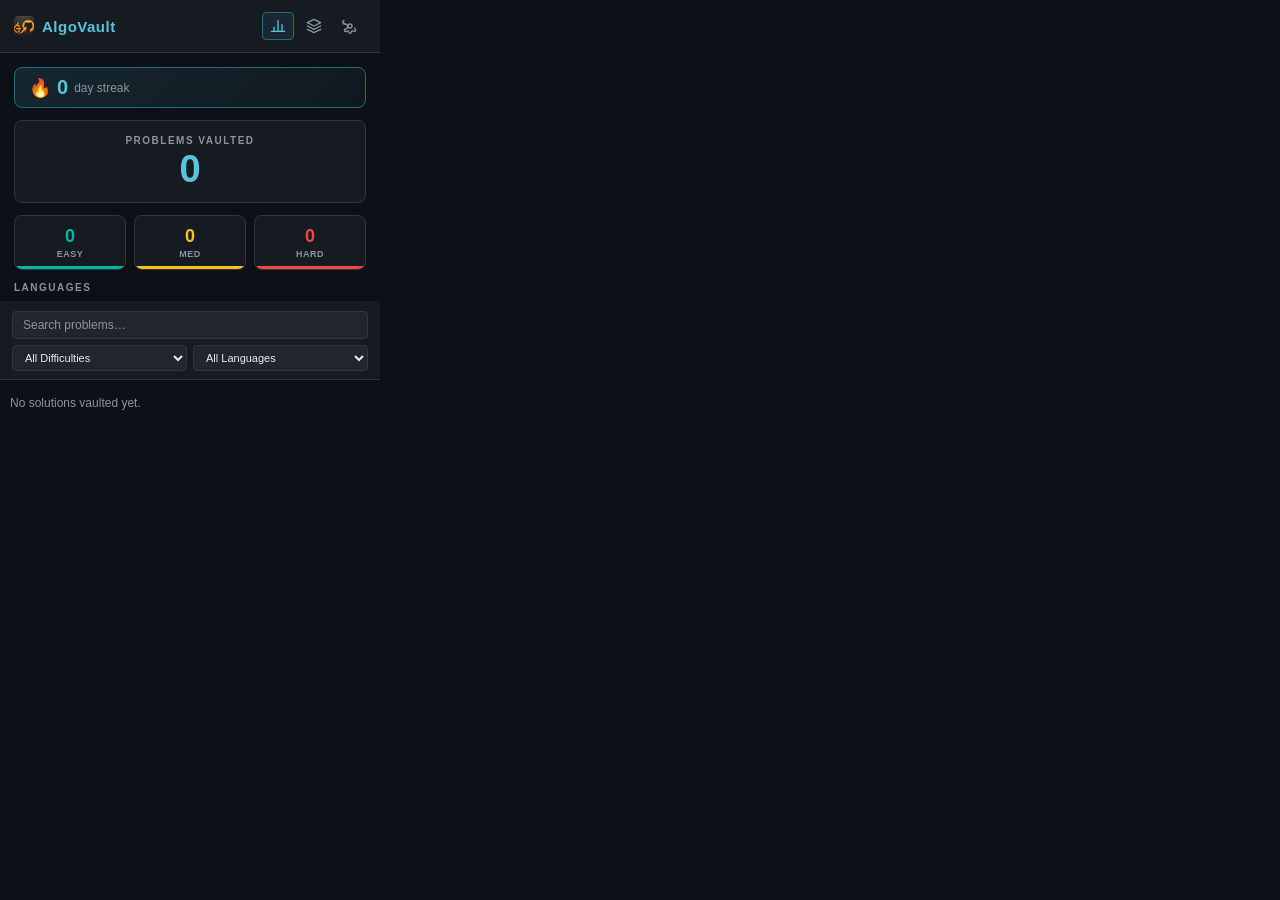
<file: src/popup/index.html>
<!DOCTYPE html>
<html lang="en">
<head>
  <meta charset="utf-8">
  <title>AlgoVault</title>
  <link rel="stylesheet" href="style.css">
</head>
<body>
  <div class="shell">

    <!-- ── Header ─────────────────────────────────────────────────────────── -->
    <header class="header">
      <div class="brand">
        <img src="../../icon.png" alt="AlgoVault" class="brand-icon">
        <span class="brand-name">AlgoVault</span>
      </div>
      <nav class="tab-nav" role="tablist">
        <button class="tab-btn active" data-tab="dashboard" title="Dashboard" role="tab" aria-selected="true">
          <!-- Bar-chart icon -->
          <svg width="16" height="16" viewBox="0 0 24 24" fill="none" stroke="currentColor" stroke-width="2" stroke-linecap="round" stroke-linejoin="round">
            <line x1="18" y1="20" x2="18" y2="10"/><line x1="12" y1="20" x2="12" y2="4"/>
            <line x1="6" y1="20" x2="6" y2="14"/><line x1="2" y1="20" x2="22" y2="20"/>
          </svg>
        </button>
        <button class="tab-btn" data-tab="vault" title="Solutions" role="tab" aria-selected="false">
          <!-- Stack icon -->
          <svg width="16" height="16" viewBox="0 0 24 24" fill="none" stroke="currentColor" stroke-width="2" stroke-linecap="round" stroke-linejoin="round">
            <polyline points="12 2 2 7 12 12 22 7 12 2"/>
            <polyline points="2 17 12 22 22 17"/>
            <polyline points="2 12 12 17 22 12"/>
          </svg>
        </button>
        <button class="tab-btn" data-tab="settings" title="Settings" role="tab" aria-selected="false">
          <!-- Gear icon -->
          <svg width="16" height="16" viewBox="0 0 24 24" fill="none" stroke="currentColor" stroke-width="2" stroke-linecap="round" stroke-linejoin="round">
            <circle cx="12" cy="12" r="3"/>
            <path d="M19.4 15a1.65 1.65 0 0 0 .33 1.82l.06.06a2 2 0 1 1-2.83 2.83l-.06-.06a1.65 1.65 0 0 0-1.82-.33 1.65 1.65 0 0 0-1 1.51V21a2 2 0 0 1-4 0v-.09A1.65 1.65 0 0 0 9 19.4a1.65 1.65 0 0 0-1.82.33l-.06.06a2 2 0 1 1-2.83-2.83l.06-.06A1.65 1.65 0 0 0 4.6 9a1.65 1.65 0 0 0-1.51-1H3a2 2 0 0 1 0-4h.09A1.65 1.65 0 0 0 4.6 9"/>
          </svg>
        </button>
      </nav>
    </header>

    <!-- ── Dashboard Tab ──────────────────────────────────────────────────── -->
    <main id="tab-dashboard" class="tab-pane" role="tabpanel">

      <div class="streak-banner" id="streak-banner">
        <span class="streak-flame">🔥</span>
        <span class="streak-count" id="streak-count">0</span>
        <span class="streak-label">day streak</span>
      </div>

      <div class="total-card">
        <div class="total-label">PROBLEMS VAULTED</div>
        <div class="total-value" id="stat-total">0</div>
      </div>

      <div class="diff-row">
        <div class="diff-pill easy">
          <span class="diff-val" id="stat-easy">0</span>
          <span class="diff-tag">EASY</span>
        </div>
        <div class="diff-pill medium">
          <span class="diff-val" id="stat-medium">0</span>
          <span class="diff-tag">MED</span>
        </div>
        <div class="diff-pill hard">
          <span class="diff-val" id="stat-hard">0</span>
          <span class="diff-tag">HARD</span>
        </div>
      </div>

      <div class="lang-section">
        <div class="section-label">LANGUAGES</div>
        <div id="lang-bars" class="lang-bars">
          <p class="empty-hint">No data yet</p>
        </div>
      </div>

    </main>

    <!-- ── Vault Tab ──────────────────────────────────────────────────────── -->
    <main id="tab-vault" class="tab-pane hidden" role="tabpanel">

      <div class="filter-bar">
        <input type="text" id="search-input" class="search-input" placeholder="Search problems…" autocomplete="off">
        <div class="filter-row">
          <select id="diff-filter" class="filter-select">
            <option value="">All Difficulties</option>
            <option value="Easy">Easy</option>
            <option value="Medium">Medium</option>
            <option value="Hard">Hard</option>
          </select>
          <select id="lang-filter" class="filter-select">
            <option value="">All Languages</option>
          </select>
        </div>
      </div>

      <div class="vault-scroll">
        <ul id="solution-list" class="solution-list" aria-label="Vaulted solutions">
          <li class="empty-hint">No solutions vaulted yet.</li>
        </ul>
      </div>

    </main>

    <!-- ── Settings Tab ───────────────────────────────────────────────────── -->
    <main id="tab-settings" class="tab-pane hidden" role="tabpanel">
      <div class="settings-scroll">

        <fieldset class="settings-section">
          <legend class="settings-legend">GITHUB</legend>

          <div class="form-group">
            <label for="github-token">Personal Access Token</label>
            <input type="password" id="github-token" placeholder="ghp_xxxxxxxxxxxxxxxxxxxx" autocomplete="off">
          </div>
          <div class="form-group">
            <label for="github-owner">Repository Owner</label>
            <input type="text" id="github-owner" placeholder="octocat">
          </div>
          <div class="form-group">
            <label for="github-repo">Repository Name</label>
            <input type="text" id="github-repo" placeholder="my-solutions">
          </div>
          <div class="form-group">
            <label for="github-folder">Solutions Folder <span class="label-hint">(optional)</span></label>
            <input type="text" id="github-folder" placeholder="solutions">
          </div>
        </fieldset>

        <fieldset class="settings-section">
          <legend class="settings-legend">ORGANIZATION</legend>
          <div class="radio-group">
            <label class="radio-label">
              <input type="radio" name="org-mode" value="flat"> Flat
            </label>
            <label class="radio-label">
              <input type="radio" name="org-mode" value="byDifficulty"> By Difficulty
            </label>
            <label class="radio-label">
              <input type="radio" name="org-mode" value="byLanguage"> By Language
            </label>
          </div>
        </fieldset>

        <fieldset class="settings-section">
          <legend class="settings-legend">PREFERENCES</legend>
          <label class="toggle-label">
            <input type="checkbox" id="notif-toggle">
            <span class="toggle-track"><span class="toggle-thumb"></span></span>
            <span>Desktop notifications</span>
          </label>
        </fieldset>

        <button id="save-btn" class="primary-btn">SAVE CONFIGURATION</button>
        <div id="status-msg" class="status-msg" role="status" aria-live="polite"></div>

      </div>
    </main>

  </div>
  <script src="app.js"></script>
</body>
</html>
</file>
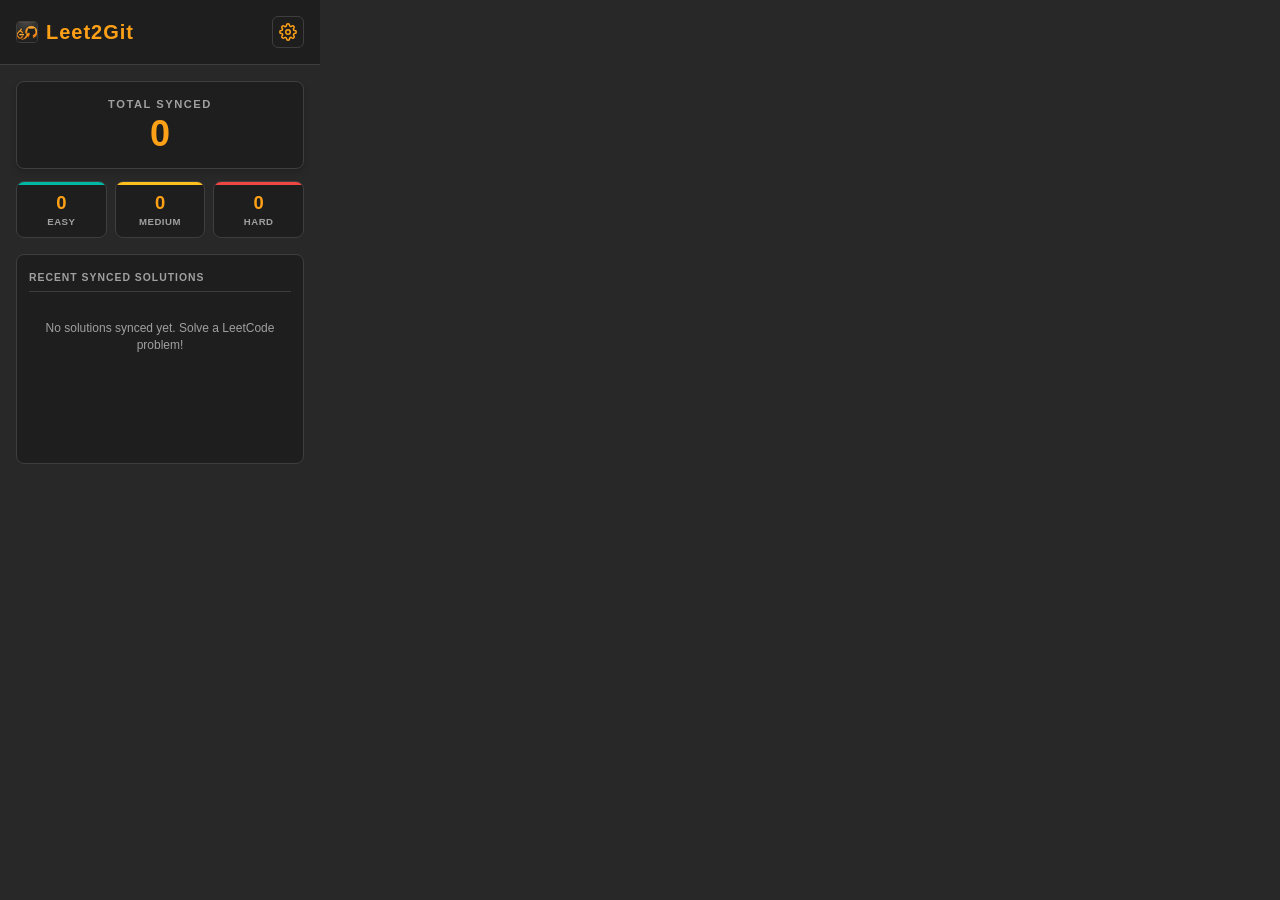
<file: popup.html>
<!DOCTYPE html>
<html>
<head>
  <meta charset="utf-8">
  <title>Leet2Git</title>
  <link rel="stylesheet" href="popup.css">
</head>
<body>
  <div class="container">
    <!-- Header -->
    <header class="header">
      <div class="logo-container">
        <img src="icon.png" alt="Leet2Git Logo" class="logo-img">
        <h1 class="logo">Leet2Git</h1>
      </div>
      <button id="tab-toggle" class="icon-btn" title="Toggle Settings">
        <svg viewBox="0 0 24 24" width="18" height="18" stroke="currentColor" stroke-width="2" fill="none" stroke-linecap="round" stroke-linejoin="round">
          <circle cx="12" cy="12" r="3"></circle>
          <path d="M19.4 15a1.65 1.65 0 0 0 .33 1.82l.06.06a2 2 0 1 1-2.83 2.83l-.06-.06a1.65 1.65 0 0 0-1.82-.33 1.65 1.65 0 0 0-1 1.51V21a2 2 0 0 1-4 0v-.09A1.65 1.65 0 0 0 9 19.4a1.65 1.65 0 0 0-1.82.33l-.06.06a2 2 0 1 1-2.83-2.83l.06-.06a1.65 1.65 0 0 0 .33-1.82 1.65 1.65 0 0 0-1.51-1H3a2 2 0 0 1 0-4h.09A1.65 1.65 0 0 0 4.6 9a1.65 1.65 0 0 0-.33-1.82l-.06-.06a2 2 0 1 1 2.83-2.83l.06.06a1.65 1.65 0 0 0 1.82.33H9a1.65 1.65 0 0 0 1-1.51V3a2 2 0 0 1 4 0v.09a1.65 1.65 0 0 0 1 1.51 1.65 1.65 0 0 0 1.82-.33l.06-.06a2 2 0 1 1 2.83 2.83l-.06.06a1.65 1.65 0 0 0-.33 1.82V9a1.65 1.65 0 0 0 1.51 1H21a2 2 0 0 1 0 4h-.09a1.65 1.65 0 0 0-1.51 1z"></path>
        </svg>
      </button>
    </header>

    <!-- Main Dashboard View -->
    <main id="dashboard-view" class="view">
      <div class="stats-container">
        <div class="stat-card">
          <div class="stat-label">TOTAL SYNCED</div>
          <div class="stat-value" id="stat-total">0</div>
        </div>
        
        <div class="difficulty-grid">
          <div class="diff-card easy">
            <span class="diff-num" id="stat-easy">0</span>
            <span class="diff-label">EASY</span>
          </div>
          <div class="diff-card medium">
            <span class="diff-num" id="stat-medium">0</span>
            <span class="diff-label">MEDIUM</span>
          </div>
          <div class="diff-card hard">
            <span class="diff-num" id="stat-hard">0</span>
            <span class="diff-label">HARD</span>
          </div>
        </div>
      </div>

      <div class="history-container">
        <div class="section-header">
          <span class="section-title">RECENT SYNCED SOLUTIONS</span>
        </div>
        <div class="history-scroll">
          <ul id="history-list" class="history-list">
            <li class="empty-msg">No solutions synced yet. Solve a LeetCode problem!</li>
          </ul>
        </div>
      </div>
    </main>

    <!-- Settings View (hidden by default) -->
    <main id="settings-view" class="view hidden">
      <div class="form-container">
        <div class="form-group">
          <label for="github-token">GITHUB PERSONAL ACCESS TOKEN</label>
          <input type="password" id="github-token" placeholder="ghp_xxxxxxxxxxxxxxxxxxxxxxxx">
        </div>
        <div class="form-group">
          <label for="github-owner">REPOSITORY OWNER / USERNAME</label>
          <input type="text" id="github-owner" placeholder="octocat">
        </div>
        <div class="form-group">
          <label for="github-repo">REPOSITORY NAME</label>
          <input type="text" id="github-repo" placeholder="leetcode-solutions">
        </div>
        
        <button id="save-btn" class="primary-btn">
          SAVE CONFIGURATION
        </button>
        <div id="status-message" class="status-message"></div>
      </div>
    </main>
  </div>
  <script src="popup.js"></script>
</body>
</html>
</file>
<file: src/popup/style.css>
/* AlgoVault — Popup Stylesheet */

/* ── Design tokens ────────────────────────────────────────────────────────── */
:root {
  --bg:        #0D1117;   /* GitHub dark canvas */
  --surface:   #161B22;   /* card / panel */
  --surface-2: #21262D;   /* input / nested */
  --border:    #30363D;   /* subtle divider */
  --accent:    #58C4DC;   /* cyan highlight */
  --accent-dim:#1F6D7C;   /* muted accent */
  --text:      #E6EDF3;   /* primary text */
  --muted:     #8B949E;   /* secondary text */

  /* LeetCode difficulty palette (kept for recognition) */
  --easy:   #00B8A3;
  --medium: #FFC01E;
  --hard:   #EF4743;

  --radius-sm: 4px;
  --radius:    8px;
  --radius-lg: 12px;
}

/* ── Reset ───────────────────────────────────────────────────────────────── */
*, *::before, *::after { box-sizing: border-box; margin: 0; padding: 0; }

/* ── Shell ───────────────────────────────────────────────────────────────── */
body {
  width: 380px;
  height: 520px;
  font-family: -apple-system, BlinkMacSystemFont, "Segoe UI", Roboto, "Helvetica Neue", Arial, sans-serif;
  background: var(--bg);
  color: var(--text);
  font-size: 13px;
  overflow: hidden;
}

.shell {
  display: flex;
  flex-direction: column;
  height: 100%;
}

/* ── Header ──────────────────────────────────────────────────────────────── */
.header {
  display: flex;
  align-items: center;
  justify-content: space-between;
  padding: 12px 14px;
  background: var(--surface);
  border-bottom: 1px solid var(--border);
  flex-shrink: 0;
}

.brand {
  display: flex;
  align-items: center;
  gap: 8px;
}

.brand-icon {
  width: 20px;
  height: 20px;
  border-radius: var(--radius-sm);
  object-fit: cover;
}

.brand-name {
  font-size: 15px;
  font-weight: 700;
  letter-spacing: 0.5px;
  color: var(--accent);
}

/* ── Tab nav ─────────────────────────────────────────────────────────────── */
.tab-nav {
  display: flex;
  gap: 4px;
}

.tab-btn {
  background: none;
  border: 1px solid transparent;
  border-radius: var(--radius-sm);
  color: var(--muted);
  cursor: pointer;
  padding: 5px 7px;
  display: flex;
  align-items: center;
  justify-content: center;
  transition: color 0.15s, border-color 0.15s, background 0.15s;
}

.tab-btn:hover {
  color: var(--text);
  background: var(--surface-2);
  border-color: var(--border);
}

.tab-btn.active {
  color: var(--accent);
  border-color: var(--accent-dim);
  background: rgba(88, 196, 220, 0.08);
}

/* ── Tab panes ───────────────────────────────────────────────────────────── */
.tab-pane {
  flex: 1;
  overflow: hidden;
  display: flex;
  flex-direction: column;
}

.tab-pane.hidden { display: none; }

/* ── Scrollbar ───────────────────────────────────────────────────────────── */
::-webkit-scrollbar { width: 4px; }
::-webkit-scrollbar-track { background: transparent; }
::-webkit-scrollbar-thumb { background: var(--border); border-radius: 2px; }
::-webkit-scrollbar-thumb:hover { background: var(--muted); }

/* ════════════════════════════════════════════════════════════════════════════
   DASHBOARD TAB
════════════════════════════════════════════════════════════════════════════ */
#tab-dashboard {
  padding: 14px;
  gap: 12px;
  overflow-y: auto;
}

/* Streak banner */
.streak-banner {
  display: flex;
  align-items: center;
  gap: 6px;
  background: linear-gradient(135deg, rgba(88,196,220,0.12), rgba(88,196,220,0.04));
  border: 1px solid var(--accent-dim);
  border-radius: var(--radius);
  padding: 8px 14px;
  font-size: 13px;
}

.streak-flame { font-size: 18px; line-height: 1; }
.streak-count { font-size: 20px; font-weight: 800; color: var(--accent); }
.streak-label { color: var(--muted); font-size: 12px; }

/* Total vaulted card */
.total-card {
  background: var(--surface);
  border: 1px solid var(--border);
  border-radius: var(--radius);
  padding: 14px 16px;
  text-align: center;
}

.total-label {
  font-size: 10px;
  font-weight: 700;
  letter-spacing: 1.5px;
  color: var(--muted);
  margin-bottom: 4px;
}

.total-value {
  font-size: 38px;
  font-weight: 800;
  color: var(--accent);
  line-height: 1;
}

/* Difficulty row */
.diff-row {
  display: grid;
  grid-template-columns: repeat(3, 1fr);
  gap: 8px;
}

.diff-pill {
  background: var(--surface);
  border: 1px solid var(--border);
  border-radius: var(--radius);
  padding: 10px 4px;
  display: flex;
  flex-direction: column;
  align-items: center;
  position: relative;
  overflow: hidden;
}

.diff-pill::after {
  content: '';
  position: absolute;
  bottom: 0; left: 0;
  width: 100%; height: 3px;
}
.diff-pill.easy::after   { background: var(--easy); }
.diff-pill.medium::after { background: var(--medium); }
.diff-pill.hard::after   { background: var(--hard); }

.diff-val {
  font-size: 18px;
  font-weight: 700;
  margin-bottom: 2px;
}
.diff-pill.easy   .diff-val { color: var(--easy); }
.diff-pill.medium .diff-val { color: var(--medium); }
.diff-pill.hard   .diff-val { color: var(--hard); }

.diff-tag {
  font-size: 9px;
  font-weight: 700;
  letter-spacing: 0.5px;
  color: var(--muted);
}

/* Language bars */
.lang-section {
  display: flex;
  flex-direction: column;
  gap: 8px;
}

.section-label {
  font-size: 10px;
  font-weight: 700;
  letter-spacing: 1.5px;
  color: var(--muted);
}

.lang-bars {
  display: flex;
  flex-direction: column;
  gap: 6px;
}

.lang-bar-row {
  display: grid;
  grid-template-columns: 64px 1fr 32px;
  align-items: center;
  gap: 8px;
  font-size: 11px;
}

.lang-bar-name {
  color: var(--text);
  font-weight: 500;
  text-align: right;
  white-space: nowrap;
  overflow: hidden;
  text-overflow: ellipsis;
}

.lang-bar-track {
  height: 5px;
  background: var(--surface-2);
  border-radius: 3px;
  overflow: hidden;
}

.lang-bar-fill {
  height: 100%;
  background: var(--accent);
  border-radius: 3px;
  transition: width 0.4s ease;
}

.lang-bar-pct {
  color: var(--muted);
  font-size: 10px;
  text-align: right;
}

.empty-hint {
  color: var(--muted);
  font-size: 12px;
  padding: 8px 0;
}

/* ════════════════════════════════════════════════════════════════════════════
   VAULT TAB
════════════════════════════════════════════════════════════════════════════ */
#tab-vault {
  display: flex;
  flex-direction: column;
}

.filter-bar {
  padding: 10px 12px 8px;
  background: var(--surface);
  border-bottom: 1px solid var(--border);
  display: flex;
  flex-direction: column;
  gap: 6px;
  flex-shrink: 0;
}

.search-input {
  width: 100%;
  background: var(--surface-2);
  border: 1px solid var(--border);
  border-radius: var(--radius-sm);
  color: var(--text);
  padding: 6px 10px;
  font-size: 12px;
  font-family: inherit;
  transition: border-color 0.15s;
}

.search-input:focus {
  outline: none;
  border-color: var(--accent);
}

.search-input::placeholder { color: var(--muted); }

.filter-row {
  display: grid;
  grid-template-columns: 1fr 1fr;
  gap: 6px;
}

.filter-select {
  background: var(--surface-2);
  border: 1px solid var(--border);
  border-radius: var(--radius-sm);
  color: var(--text);
  padding: 5px 8px;
  font-size: 11px;
  font-family: inherit;
  cursor: pointer;
  transition: border-color 0.15s;
}

.filter-select:focus {
  outline: none;
  border-color: var(--accent);
}

.vault-scroll {
  flex: 1;
  overflow-y: auto;
  padding: 8px 10px;
}

.solution-list {
  list-style: none;
  display: flex;
  flex-direction: column;
  gap: 6px;
}

.solution-item {
  background: var(--surface);
  border: 1px solid var(--border);
  border-left: 3px solid var(--border);
  border-radius: var(--radius-sm);
  padding: 7px 10px;
  display: flex;
  justify-content: space-between;
  align-items: flex-start;
  gap: 8px;
  transition: border-color 0.1s;
}

.solution-item:hover { border-color: var(--border); border-left-color: inherit; }
.solution-item.easy   { border-left-color: var(--easy); }
.solution-item.medium { border-left-color: var(--medium); }
.solution-item.hard   { border-left-color: var(--hard); }

.solution-info {
  display: flex;
  flex-direction: column;
  gap: 3px;
  overflow: hidden;
  min-width: 0;
}

.solution-title {
  font-size: 12px;
  font-weight: 600;
  white-space: nowrap;
  overflow: hidden;
  text-overflow: ellipsis;
  color: var(--text);
}

.solution-meta {
  font-size: 10px;
  color: var(--muted);
  display: flex;
  gap: 6px;
  align-items: center;
  flex-wrap: wrap;
}

.meta-dot { color: var(--border); }

.solution-tags {
  display: flex;
  gap: 3px;
  flex-wrap: wrap;
  margin-top: 2px;
}

.tag-chip {
  font-size: 9px;
  background: var(--surface-2);
  border: 1px solid var(--border);
  border-radius: 3px;
  padding: 1px 4px;
  color: var(--muted);
}

.solution-lang {
  font-size: 10px;
  font-weight: 600;
  background: var(--surface-2);
  border: 1px solid var(--border);
  border-radius: var(--radius-sm);
  padding: 2px 6px;
  white-space: nowrap;
  color: var(--accent);
  flex-shrink: 0;
  align-self: center;
}

/* ════════════════════════════════════════════════════════════════════════════
   SETTINGS TAB
════════════════════════════════════════════════════════════════════════════ */
#tab-settings {
  overflow: hidden;
}

.settings-scroll {
  height: 100%;
  overflow-y: auto;
  padding: 14px 14px 18px;
  display: flex;
  flex-direction: column;
  gap: 14px;
}

.settings-section {
  border: 1px solid var(--border);
  border-radius: var(--radius);
  padding: 12px;
  display: flex;
  flex-direction: column;
  gap: 10px;
}

.settings-legend {
  font-size: 10px;
  font-weight: 700;
  letter-spacing: 1.5px;
  color: var(--muted);
  padding: 0 4px;
  margin-bottom: 2px;
}

.form-group {
  display: flex;
  flex-direction: column;
  gap: 4px;
}

.form-group label {
  font-size: 11px;
  font-weight: 600;
  color: var(--muted);
}

.label-hint {
  font-weight: 400;
  color: var(--border);
}

.form-group input {
  background: var(--surface-2);
  border: 1px solid var(--border);
  border-radius: var(--radius-sm);
  color: var(--text);
  padding: 7px 10px;
  font-size: 12px;
  font-family: inherit;
  transition: border-color 0.15s, box-shadow 0.15s;
}

.form-group input::placeholder { color: #4A5568; }

.form-group input:focus {
  outline: none;
  border-color: var(--accent);
  box-shadow: 0 0 0 2px rgba(88, 196, 220, 0.15);
}

/* Radio group */
.radio-group {
  display: flex;
  flex-direction: column;
  gap: 7px;
}

.radio-label {
  display: flex;
  align-items: center;
  gap: 8px;
  font-size: 12px;
  color: var(--text);
  cursor: pointer;
}

.radio-label input[type="radio"] {
  accent-color: var(--accent);
  cursor: pointer;
}

/* Toggle switch */
.toggle-label {
  display: flex;
  align-items: center;
  gap: 10px;
  font-size: 12px;
  color: var(--text);
  cursor: pointer;
}

.toggle-label input[type="checkbox"] { display: none; }

.toggle-track {
  width: 32px;
  height: 18px;
  background: var(--border);
  border-radius: 9px;
  position: relative;
  transition: background 0.2s;
  flex-shrink: 0;
}

.toggle-label input:checked + .toggle-track { background: var(--accent-dim); }

.toggle-thumb {
  position: absolute;
  top: 3px; left: 3px;
  width: 12px; height: 12px;
  background: var(--muted);
  border-radius: 50%;
  transition: transform 0.2s, background 0.2s;
}

.toggle-label input:checked + .toggle-track .toggle-thumb {
  transform: translateX(14px);
  background: var(--accent);
}

/* Save button */
.primary-btn {
  width: 100%;
  background: var(--accent);
  color: #0D1117;
  border: none;
  border-radius: var(--radius-sm);
  padding: 10px;
  font-size: 12px;
  font-weight: 700;
  letter-spacing: 0.5px;
  cursor: pointer;
  transition: opacity 0.15s, transform 0.1s;
}

.primary-btn:hover  { opacity: 0.9; transform: translateY(-1px); }
.primary-btn:active { transform: translateY(0); }
.primary-btn:disabled { opacity: 0.5; cursor: not-allowed; transform: none; }

/* Status message */
.status-msg {
  font-size: 11px;
  text-align: center;
  min-height: 14px;
  line-height: 1.4;
}

.status-success { color: var(--easy); }
.status-error   { color: var(--hard); }
.status-info    { color: var(--accent); }
</file>
<file: popup.css>
/* Leet2Git Extension Stylesheet */

:root {
  --bg-color: #282828;
  --card-bg: #1e1e1e;
  --input-bg: #323232;
  --border-color: #3e3e3e;
  --primary-color: #FFA116;
  --primary-hover: #ffb84d;
  --text-muted: #a0a0a0;
  
  /* Difficulty Colors */
  --easy-color: #00B8A3;
  --medium-color: #FFC01E;
  --hard-color: #EF4743;
}

* {
  box-sizing: border-box;
  margin: 0;
  padding: 0;
}

body {
  width: 320px;
  height: 480px;
  font-family: -apple-system, BlinkMacSystemFont, "Segoe UI", Roboto, "Helvetica Neue", Arial, sans-serif;
  background-color: var(--bg-color);
  color: var(--primary-color);
  overflow: hidden;
}

.container {
  display: flex;
  flex-direction: column;
  height: 100%;
}

/* Header */
.header {
  display: flex;
  justify-content: space-between;
  align-items: center;
  padding: 16px;
  background-color: var(--card-bg);
  border-bottom: 1px solid var(--border-color);
}

.logo-container {
  display: flex;
  align-items: center;
  gap: 8px;
}

.logo-img {
  width: 22px;
  height: 22px;
  border-radius: 4px;
  object-fit: cover;
  border: 1px solid var(--border-color);
}

.logo {
  font-size: 1.25rem;
  font-weight: 700;
  letter-spacing: 1px;
}

.icon-btn {
  background: none;
  border: 1px solid var(--border-color);
  border-radius: 6px;
  color: var(--primary-color);
  cursor: pointer;
  padding: 6px;
  display: flex;
  align-items: center;
  justify-content: center;
  transition: all 0.2s ease;
}

.icon-btn:hover {
  background-color: var(--input-bg);
  border-color: var(--primary-color);
  transform: rotate(20deg);
}

/* Views */
.view {
  flex: 1;
  display: flex;
  flex-direction: column;
  padding: 16px;
  overflow-y: auto;
}

.hidden {
  display: none !important;
}

/* Stats Section */
.stats-container {
  display: flex;
  flex-direction: column;
  gap: 12px;
  margin-bottom: 16px;
}

.stat-card {
  background-color: var(--card-bg);
  border: 1px solid var(--border-color);
  border-radius: 8px;
  padding: 16px;
  text-align: center;
  box-shadow: 0 4px 6px rgba(0, 0, 0, 0.15);
}

.stat-label {
  font-size: 0.7rem;
  font-weight: 600;
  letter-spacing: 1.5px;
  color: var(--text-muted);
  margin-bottom: 6px;
}

.stat-value {
  font-size: 2.25rem;
  font-weight: 800;
  line-height: 1;
}

.difficulty-grid {
  display: grid;
  grid-template-columns: repeat(3, 1fr);
  gap: 8px;
}

.diff-card {
  background-color: var(--card-bg);
  border: 1px solid var(--border-color);
  border-radius: 8px;
  padding: 10px 4px;
  display: flex;
  flex-direction: column;
  align-items: center;
  justify-content: center;
  position: relative;
  overflow: hidden;
}

.diff-card::before {
  content: '';
  position: absolute;
  top: 0;
  left: 0;
  width: 100%;
  height: 3px;
}

.diff-card.easy::before {
  background-color: var(--easy-color);
}

.diff-card.medium::before {
  background-color: var(--medium-color);
}

.diff-card.hard::before {
  background-color: var(--hard-color);
}

.diff-num {
  font-size: 1.15rem;
  font-weight: 700;
  margin-bottom: 2px;
}

.diff-label {
  font-size: 0.6rem;
  font-weight: 700;
  letter-spacing: 0.5px;
  color: var(--text-muted);
}

/* History Section */
.history-container {
  flex: 1;
  display: flex;
  flex-direction: column;
  background-color: var(--card-bg);
  border: 1px solid var(--border-color);
  border-radius: 8px;
  padding: 12px;
  overflow: hidden;
}

.section-header {
  border-bottom: 1px solid var(--border-color);
  padding-bottom: 6px;
  margin-bottom: 8px;
}

.section-title {
  font-size: 0.65rem;
  font-weight: 700;
  letter-spacing: 1px;
  color: var(--text-muted);
}

.history-scroll {
  flex: 1;
  overflow-y: auto;
}

/* Scrollbars */
.history-scroll::-webkit-scrollbar,
.view::-webkit-scrollbar {
  width: 4px;
}

.history-scroll::-webkit-scrollbar-track,
.view::-webkit-scrollbar-track {
  background: transparent;
}

.history-scroll::-webkit-scrollbar-thumb,
.view::-webkit-scrollbar-thumb {
  background: var(--border-color);
  border-radius: 2px;
}

.history-list {
  list-style: none;
  display: flex;
  flex-direction: column;
  gap: 8px;
}

.history-item {
  display: flex;
  justify-content: space-between;
  align-items: center;
  padding: 6px 8px;
  background-color: var(--bg-color);
  border-left: 3px solid var(--border-color);
  border-radius: 4px;
  font-size: 0.75rem;
}

.history-item.easy {
  border-left-color: var(--easy-color);
}

.history-item.medium {
  border-left-color: var(--medium-color);
}

.history-item.hard {
  border-left-color: var(--hard-color);
}

.history-details {
  display: flex;
  flex-direction: column;
  gap: 2px;
  overflow: hidden;
  white-space: nowrap;
  text-overflow: ellipsis;
  max-width: 75%;
}

.history-title {
  font-weight: 600;
  overflow: hidden;
  text-overflow: ellipsis;
}

.history-meta {
  font-size: 0.6rem;
  color: var(--text-muted);
}

.history-lang {
  font-size: 0.65rem;
  background-color: var(--card-bg);
  border: 1px solid var(--border-color);
  padding: 2px 6px;
  border-radius: 4px;
  font-weight: 600;
}

.empty-msg {
  text-align: center;
  color: var(--text-muted);
  font-size: 0.75rem;
  padding: 20px 10px;
  line-height: 1.4;
}

/* Settings Form */
.form-container {
  display: flex;
  flex-direction: column;
  gap: 16px;
}

.form-group {
  display: flex;
  flex-direction: column;
  gap: 6px;
}

.form-group label {
  font-size: 0.65rem;
  font-weight: 700;
  letter-spacing: 1px;
  color: var(--text-muted);
}

.form-group input {
  background-color: var(--input-bg);
  border: 1px solid var(--border-color);
  border-radius: 6px;
  color: #ffffff;
  padding: 8px 12px;
  font-size: 0.8rem;
  transition: all 0.2s ease;
  font-family: inherit;
}

.form-group input::placeholder {
  color: #666666;
}

.form-group input:focus {
  outline: none;
  border-color: var(--primary-color);
  box-shadow: 0 0 0 1px var(--primary-color);
}

.primary-btn {
  background-color: var(--primary-color);
  color: #1e1e1e;
  border: none;
  border-radius: 6px;
  padding: 10px 16px;
  font-size: 0.8rem;
  font-weight: 700;
  cursor: pointer;
  transition: all 0.2s ease;
  margin-top: 4px;
  letter-spacing: 0.5px;
}

.primary-btn:hover {
  background-color: var(--primary-hover);
  transform: translateY(-1px);
}

.primary-btn:active {
  transform: translateY(0);
}

.status-message {
  font-size: 0.7rem;
  text-align: center;
  min-height: 16px;
  margin-top: 8px;
  line-height: 1.4;
  white-space: pre-line;
}

.status-success {
  color: var(--easy-color);
}

.status-error {
  color: var(--hard-color);
}
</file>
